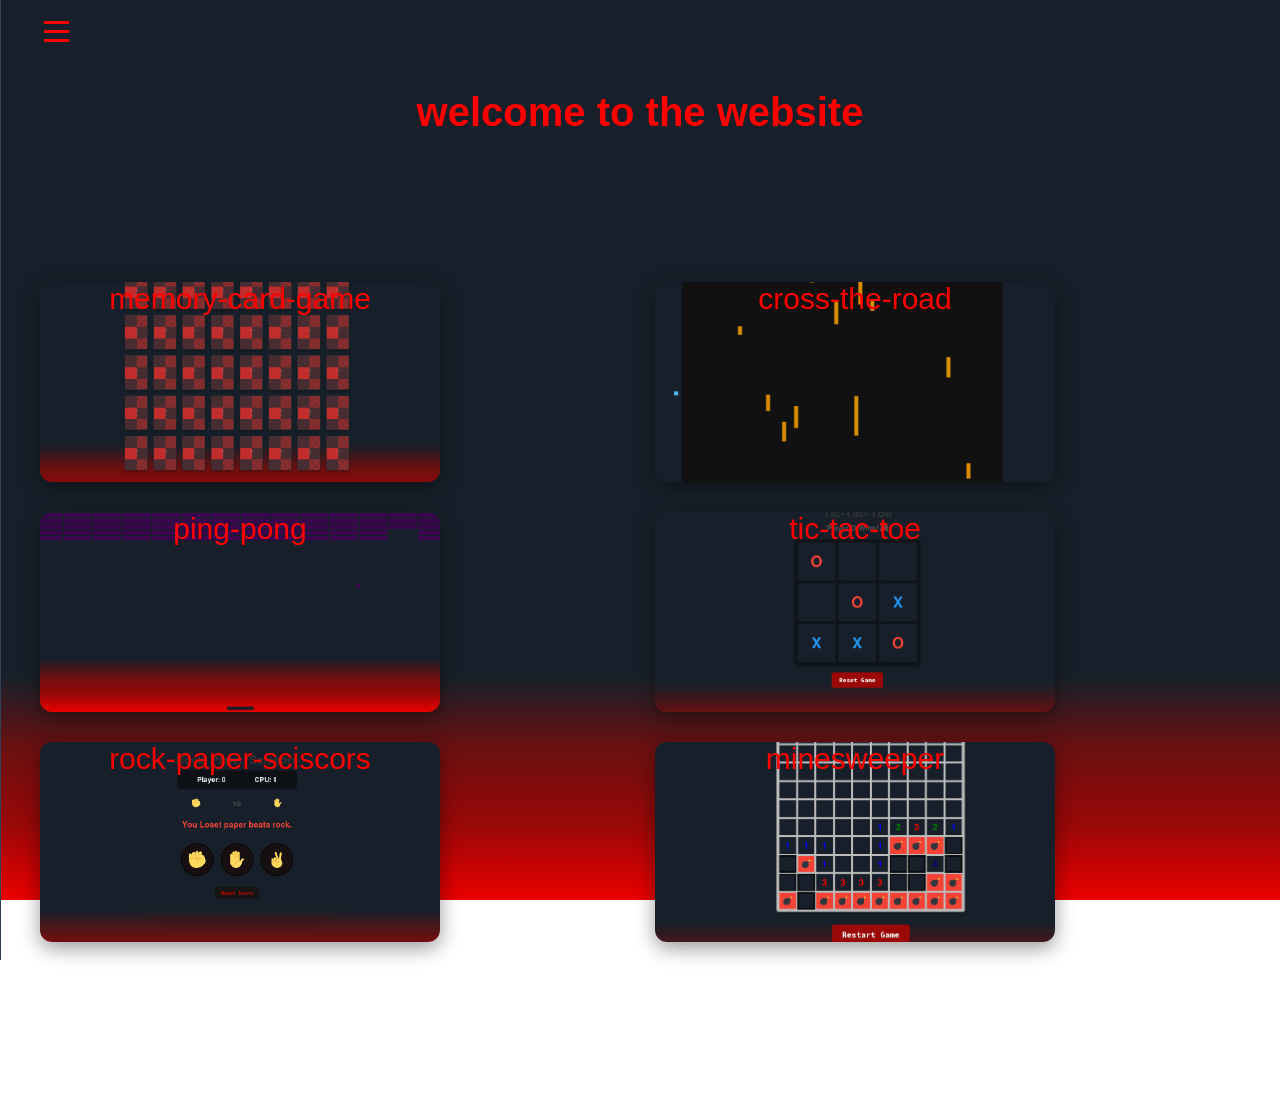
<file: index.html>
<!DOCTYPE html>
<html lang="en">
<head>
    <meta charset="UTF-8">
    <meta name="viewport" content="width=device-width, initial-scale=1.0">
    <link rel="stylesheet" href="style.css">
    <title>game-station</title>
    
</head>
<body>
   <header>
        <div class="card">
            <div class="buttons">
                <a id="menubtn" href="javascript:void(0)" class="round-button" onclick="togglenav()">
                    <div class="aaa"></div>
                    <div class="aaa"></div>
                    <div class="aaa"></div>
                </a>
            </div>  
        </div>
    </header>
    <h1 style="color: red; font-size: 40px; text-align: center;">welcome to the website </h1>

    <div class="game_holder">
        
        <a href="games/diffrences/memory_game.html" class="game btn-1">memory-card-game</a>

        <a href="games/roadkill/roadcross.html" class="game btn-2">cross-the-road</a>

        <a href="games/tiles/tiles.html" class="game btn-3">ping-pong</a>

        <a href="games/tictactoe/tictactoe.html" class="game btn-4">tic-tac-toe</a>

        <a href="games/rockpaper/rocpapsc.html" class="game btn-5">rock-paper-sciscors</a>

        <a href="games/minesweeper/minesweeper.html" class="game btn-6">minesweeper</a>

    </div>


    <div id="main">
        <div id="mySidenav" class="sidenav">
            <b href="javascript:void(0)" class="close-btn" onclick="togglenav()">&times;</b>
            <a href="#" onclick="toggleabout()">about us</a>
            <a href="#" onclick="togglecontact()">Contact us</a>
        </div>

        <div id="aboutid">
            <a href="#" class="close-btn" onclick="toggleabout()" >&times;</a>
            <div>
                <p>this is a "simple" site , it's purpose? ,an examination  </p>
            </div>
        </div>
        <div id="contactid">
            <a href="#" class="close-btn" onclick="togglecontact()">&times;</a>
            <div>
                <p>you can contact us at 123@example.com</p>
            </div>
        </div>
    </div>
    

    <script>

        function togglenav() {
            var state = document.getElementById("mySidenav");
            if(state.style.width === "250px"){
                document.getElementById("mySidenav").style.width = "0";
                document.getElementById("main").style.marginLeft = "0";
            }
            else{
                document.getElementById("mySidenav").style.width = "250px";
                document.getElementById("main").style.marginLeft = "250px";
            }
        }
       function toggleabout() {
            var element = document.getElementById("aboutid");
            element.classList.toggle("open");
}
        function togglecontact() {
            var element = document.getElementById("contactid");
            element.classList.toggle("open");
}
    </script>
    
</body>
</html>
</file>
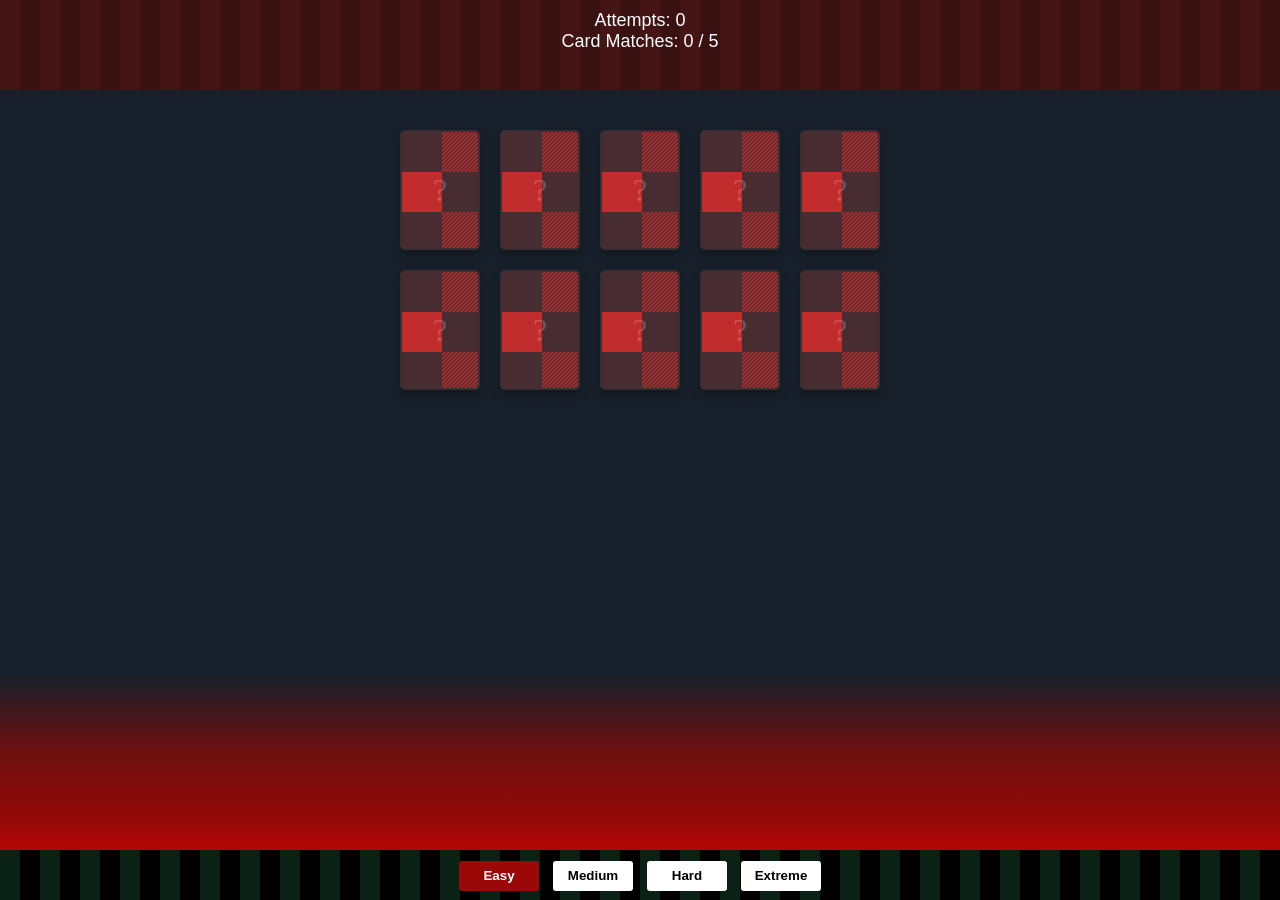
<file: games/diffrences/memory_game.html>
<!DOCTYPE html>
<html lang="en">
<head>
    <meta charset="UTF-8">
    <meta name="viewport" content="width=device-width, initial-scale=1.0">
    <title>Card Matching Game</title>
    <style>
        * {
            padding: 0;
            margin: 0;
            box-sizing: border-box;
        }

        body {
            background: linear-gradient(to bottom, #17202a 75%,
    rgb(108, 16, 16),
    rgb(154, 8, 8),
    rgb(235, 0, 0));
    background-repeat: no-repeat;
    background-attachment: fixed;
    
        }

        .card-container {
            width: 80px;
            height: 120px;
            margin: 10px;
            float: left;
            perspective: 1000px;
            user-select: none;
        }

        .card-inner {
            width: 100%;
            height: 100%;
            position: relative;
            transform-style: preserve-3d;
            transition: transform 0.5s ease;
            cursor: pointer;
        }

        .card-container.active .card-inner {
            transform: rotateY(180deg);
        }

        .card-front, .card-back {
            position: absolute;
            width: 100%;
            height: 100%;
            left: 0;
            top: 0;
            backface-visibility: hidden; 
            border-radius: 5px;
            border: 2px solid #3a2e32;
            text-align: center;
            box-shadow: 0 5px 10px rgba(0,0,0,0.3);
        }

        .card-back {
            background-color: #c12d2d;
            background-image: url("data:image/svg+xml,%3Csvg xmlns='http://www.w3.org/2000/svg' width='80' height='80' viewBox='0 0 80 80'%3E%3Cg fill='%233a2e32' fill-opacity='0.9'%3E%3Cpath fill-rule='evenodd' d='M0 0h40v40H0V0zm40 40h40v40H40V40zm0-40h2l-2 2V0zm0 4l4-4h2l-6 6V4zm0 4l8-8h2L40 10V8zm0 4L52 0h2L40 14v-2zm0 4L56 0h2L40 18v-2zm0 4L60 0h2L40 22v-2zm0 4L64 0h2L40 26v-2zm0 4L68 0h2L40 30v-2zm0 4L72 0h2L40 34v-2zm0 4L76 0h2L40 38v-2zm0 4L80 0v2L42 40h-2zm4 0L80 4v2L46 40h-2zm4 0L80 8v2L50 40h-2zm4 0l28-28v2L54 40h-2zm4 0l24-24v2L58 40h-2zm4 0l20-20v2L62 40h-2zm4 0l16-16v2L66 40h-2zm4 0l12-12v2L70 40h-2zm4 0l8-8v2l-6 6h-2zm4 0l4-4v2l-2 2h-2z'/%3E%3C/g%3E%3C/svg%3E");
            display: flex;
            justify-content: center;
            align-items: center;
            font-size: 2rem;
            color: rgba(255, 255, 255, 0.2);
        }

        .card-container:hover .card-back {
            background-color: #a32626;
        }

        .card-front {
            background-color: #ffffff;
            color: #000000;
            font-size: 40px;
            line-height: 116px; 
            transform: rotateY(180deg);
        }

        .matched {
            opacity: 0 !important;
            visibility: hidden;
            transition: opacity 0.4s ease-out, visibility 0.4s;
        }

        .easy { width: 520px; margin: 120px auto; }
        .medium { width: 520px; margin: 120px auto; }
        .hard { width: 620px; margin: 120px auto; }
        .extreme { width: 820px; margin: 120px auto; }

        #game-board {
            display: flex;
            flex-wrap: wrap;
            justify-content: center;
        }

        #settings-box {
            background-color: #000000;
            background-image: url("data:image/svg+xml,%3Csvg width='40' height='1' viewBox='0 0 40 1' xmlns='http://www.w3.org/2000/svg'%3E%3Cpath d='M0 0h20v1H0z' fill='%23195437' fill-opacity='0.4' fill-rule='evenodd'/%3E%3C/svg%3E");
            position: absolute;
            bottom: 0;
            right: 0;
            width: 100%;
            height: 50px;
            text-align: center;
            line-height: 50px;
            z-index: 10;
        }

        #settings-box button:hover {
            background-color: rgb(154, 8, 8);
            cursor: pointer;
        }

        #settings-box .btn-active {
            background-color: rgb(154, 8, 8);
            color: white;
        }

        .btn {
            display: inline-block;
            width: 80px;
            height: 30px;
            border: none;
            background-color: #fff;
            margin: 0 5px;
            font-weight: bold;
            border-radius: 3px;
        }

        #info-box {
            font-family: Arial, sans-serif;
            font-size: 18px;
            width: 100%;
            height: 90px;
            position: absolute;
            color: #fff;
            top: 0;
            text-align: center;
            padding: 10px;
            background-color: #3a1111;
            background-image: url("data:image/svg+xml,%3Csvg width='40' height='1' viewBox='0 0 40 1' xmlns='http://www.w3.org/2000/svg'%3E%3Cpath d='M0 0h20v1H0z' fill='%23541919' fill-opacity='0.4' fill-rule='evenodd'/%3E%3C/svg%3E");
            z-index: 10;
        }

        #info-box button:hover {
            background-color: #d7d7d7;
            cursor: pointer;
        }
    </style>
</head>
<body>

    <div id="info-box"></div>
    <div id="game-board" class="easy"></div>

    <div id="settings-box">
        <button id="easy" class="btn btn-active">Easy</button>
        <button id="medium" class="btn">Medium</button>
        <button id="hard" class="btn">Hard</button>
        <button id="extreme" class="btn">Extreme</button>
    </div>

    <script>
        const gameBoard = document.getElementById('game-board');
        const infoBox = document.getElementById('info-box');

        let cardArr = [];
        const cardArrEasy = [1,1,2,2,3,3,4,4,5,5];
        const cardArrMed = [1,1,2,2,3,3,4,4,5,5,6,6,7,7,8,8,9,9,10,10];
        const cardArrHard = [1,1,2,2,3,3,4,4,5,5,6,6,7,7,8,8,9,9,10,10,11,11,12,12,13,13,14,14,15,15];
        const cardArrExtreme = [1,1,2,2,3,3,4,4,5,5,6,6,7,7,8,8,9,9,10,10,11,11,12,12,13,13,14,14,15,15,16,16,17,17,18,18,19,19,20,20];

        let clickedArr = [];
        let itemArr = [];
        let cardMatches = 0;
        let attempts = 0;
        let difficulty = "easy";
        let extreme = false;
        let matchesNeeded;
        let lockBoard = false;

        function shuffleArray(array) {
            for (let i = array.length - 1; i > 0; i--) {
                const j = Math.floor(Math.random() * (i + 1));
                [array[i], array[j]] = [array[j], array[i]];
            }
        }

        function updateInfoBox() {
            infoBox.innerHTML = `
                <p>Attempts: ${attempts}</p>
                <p>Card Matches: ${cardMatches} / ${matchesNeeded}</p>
            `;
        }

        function setupGame() {
            lockBoard = false;
            attempts = 0;
            cardMatches = 0;
            resetClicks();
            selectDifficulty();
            gameBoard.innerHTML = "";
            shuffleArray(cardArr);
            setupCards();
            updateInfoBox();
            updateActiveButton();
        }

        function setupCards() {
            // FIXED: Structural overhaul using a true double-faced split 3D card layout
            cardArr.forEach((val, idx) => {
                gameBoard.innerHTML += `
                    <div class="card-container card-instance" data-value="${val}">
                        <div class="card-inner">
                            <div class="card-back">?</div>
                            <div class="card-front">${val}</div>
                        </div>
                    </div>
                `;
            });
        }

        function removeClasses() {
            gameBoard.classList.remove('easy', 'medium', 'hard', 'extreme');
        }

        function resetClicks() {
            clickedArr = [];
            itemArr = [];
        }

        function updateActiveButton() {
            document.querySelectorAll('#settings-box .btn').forEach(btn => {
                btn.classList.remove('btn-active');
            });
            document.getElementById(difficulty).classList.add('btn-active');
        }

        function selectDifficulty() {
            if(difficulty == "easy") {
                cardArr = cardArrEasy.slice();
                extreme = false;
            } else if(difficulty == "medium") {
                cardArr = cardArrMed.slice();
                extreme = false;
            } else if(difficulty == "hard") {
                cardArr = cardArrHard.slice();
                extreme = false;
            } else if(difficulty == "extreme") {
                cardArr = cardArrExtreme.slice();
                extreme = true;
            }
            removeClasses();
            gameBoard.classList.add(difficulty);
            matchesNeeded = (cardArr.length / 2);
        }

        function checkClick(targetCard) {
            if (lockBoard) return;
            if (targetCard.classList.contains('active') || targetCard.classList.contains('matched')) return;

            targetCard.classList.add('active');
            itemArr.push(targetCard);
            clickedArr.push(targetCard.getAttribute('data-value'));

            if (clickedArr.length === 2) {
                lockBoard = true; 
                attempts++;

                if (clickedArr[0] === clickedArr[1]) {
                    cardMatches++;
                    setTimeout(() => {
                        itemArr.forEach(card => card.classList.add('matched'));
                        resetClicks();
                        lockBoard = false;
                        checkWinCondition();
                    }, 600);
                } else {
                    setTimeout(() => {
                        itemArr.forEach(card => card.classList.remove('active'));
                        resetClicks();
                        lockBoard = false;
                        checkLoseCondition();
                    }, 800);
                }
            }
        }

        function checkWinCondition() {
            if (cardMatches >= matchesNeeded) {
                infoBox.innerHTML = `
                    <p style="color: #4aff4a; font-weight: bold;">You Win! Total Attempts: ${attempts}</p>
                    <button id='reset' onClick='setupGame()' class="btn" style="margin-top:5px;">Reset</button>
                `;
            } else {
                updateInfoBox();
            }
        }

        function checkLoseCondition() {
            if (extreme && attempts >= 30) {
                lockBoard = true;
                infoBox.innerHTML = `
                    <p style="color: #ff4a4a; font-weight: bold;">You Lose! Attempt Limit Exceeded (30 Max)</p>
                    <button id='reset' onClick='setupGame()' class="btn" style="margin-top:5px;">Reset</button>
                `;
                gameBoard.innerHTML = "";
            } else {
                updateInfoBox();
            }
        }

        setupGame();

        document.addEventListener('click', function (event) {
            if (event.target.matches('#easy')) { difficulty = "easy"; setupGame(); return; }
            if (event.target.matches('#medium')) { difficulty = "medium"; setupGame(); return; }
            if (event.target.matches('#hard')) { difficulty = "hard"; setupGame(); return; }
            if (event.target.matches('#extreme')) { difficulty = "extreme"; setupGame(); return; }

            const cardInstance = event.target.closest('.card-instance');
            if (cardInstance) {
                checkClick(cardInstance);
            }
        }, false);
    </script>
</body>
</html>
</file>
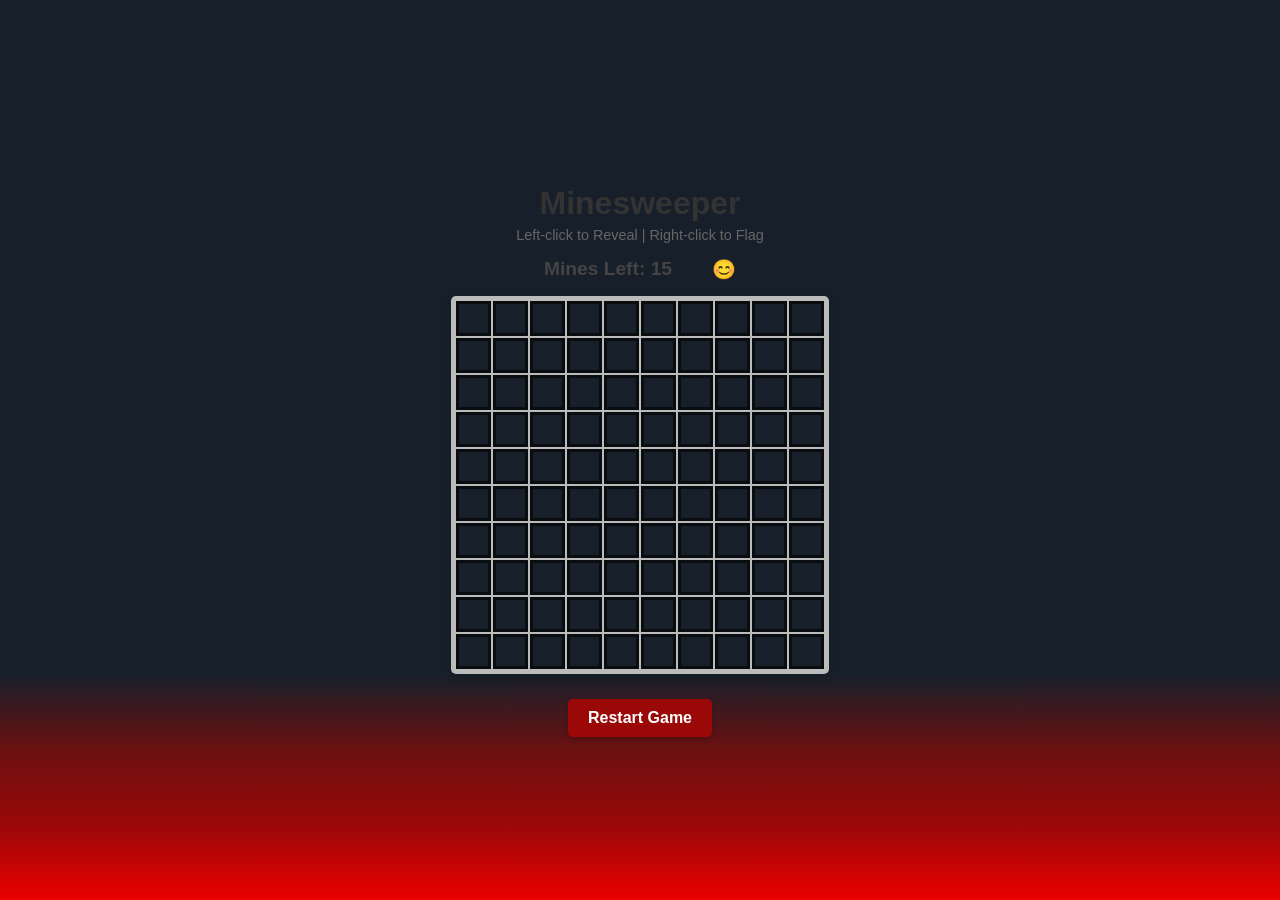
<file: games/minesweeper/minesweeper.html>
<!DOCTYPE html>
<html lang="en">
<head>
    <meta charset="UTF-8">
    <meta name="viewport" content="width=device-width, initial-scale=1.0">
    <title>Minesweeper</title>
    <style>
        body {
            font-family: 'Segoe UI', Tahoma, Geneva, Verdana, sans-serif;
            background: linear-gradient(to bottom, #17202a 75%,
    rgb(108, 16, 16),
    rgb(154, 8, 8),
    rgb(235, 0, 0));
    background-repeat: no-repeat;
    background-attachment: fixed;
            display: flex;
            flex-direction: column;
            align-items: center;
            justify-content: center;
            height: 100vh;
            margin: 0;
            user-select: none;
        }

        h1 {
            color: #333;
            margin-bottom: 5px;
        }

        .instructions {
            font-size: 0.9rem;
            color: #666;
            margin-bottom: 15px;
        }

        .game-info {
            display: flex;
            gap: 40px;
            margin-bottom: 15px;
            font-size: 1.2rem;
            font-weight: bold;
            color: #444;
        }

        .grid {
            display: grid;
            grid-template-columns: repeat(10, 35px);
            grid-template-rows: repeat(10, 35px);
            gap: 2px;
            background-color: #bbb;
            padding: 5px;
            border-radius: 5px;
            box-shadow: 0 4px 10px rgba(0, 0, 0, 0.15);
        }

        .cell {
            width: 35px;
            height: 35px;
            background-color: #17202a;
            border-top: 3px solid #090d10;
            border-left: 3px solid #090d10;
            border-right: 3px solid #090d10;
            border-bottom: 3px solid #090d10;
            box-sizing: border-box;
            display: flex;
            align-items: center;
            justify-content: center;
            font-weight: bold;
            font-size: 1.1rem;
            cursor: pointer;
        }

        .cell.revealed {
            background-color: #17202a;
            border: 1px solid #090d10;
        }

        .cell.mine {
            background-color: #f44336;
        }

        .n-1 { color: #0000ff; }
        .n-2 { color: #008000; }
        .n-3 { color: #ff0000; }
        .n-4 { color: #000080; }
        .n-5 { color: #800000; }

        button {
            margin-top: 25px;
            padding: 10px 20px;
            font-size: 1rem;
            font-weight: bold;
            background-color: rgb(154, 8, 8);
            color: white;
            border: none;
            border-radius: 5px;
            cursor: pointer;
            box-shadow: 0 2px 5px rgba(0,0,0,0.2);
        }

        button:hover {
            background-color: rgb(133, 6, 6);
        }
    </style>
</head>
<body>

    <h1>Minesweeper</h1>
    <div class="instructions">Left-click to Reveal | Right-click to Flag</div>

    <div class="game-info">
        <div>Mines Left: <span id="mines-count">15</span></div>
        <div id="game-status">😊</div>
    </div>

    <div class="grid" id="grid"></div>

    <button id="reset-btn">Restart Game</button>

    <script>
        const gridDisplay = document.getElementById('grid');
        const minesCountLabel = document.getElementById('mines-count');
        const gameStatusLabel = document.getElementById('game-status');
        const resetBtn = document.getElementById('reset-btn');

        const width = 10;
        const totalMines = 15;
        let flagsPlaced = 0;
        let cellsArray = [];
        let isGameOver = false;

        function createBoard() {
            // Reset states
            gridDisplay.innerHTML = '';
            cellsArray = [];
            isGameOver = false;
            flagsPlaced = 0;
            minesCountLabel.innerText = totalMines;
            gameStatusLabel.innerText = '😊';

            // 1. Create a shuffled array containing mines and empty spaces
            const minesArray = Array(totalMines).fill('mine');
            const emptyArray = Array(width * width - totalMines).fill('empty');
            const gameArray = emptyArray.concat(minesArray);
            const shuffledGrid = gameArray.sort(() => Math.random() - 0.5);

            // 2. Build out DOM cells
            for (let i = 0; i < width * width; i++) {
                const cell = document.createElement('div');
                cell.setAttribute('id', i);
                cell.classList.add('cell');
                
                // Store the structural type in custom dataset properties
                cell.dataset.type = shuffledGrid[i];
                gridDisplay.appendChild(cell);
                cellsArray.push(cell);

                // Left click to reveal
                cell.addEventListener('click', function(e) {
                    clickCell(cell);
                });

                // Right click to place a flag
                cell.addEventListener('contextmenu', function(e) {
                    e.preventDefault();
                    addFlag(cell);
                });
            }

            // 3. Count neighbors and store inside dataset for efficiency
            for (let i = 0; i < cellsArray.length; i++) {
                let total = 0;
                const isLeftEdge = (i % width === 0);
                const isRightEdge = (i % width === width - 1);

                if (cellsArray[i].dataset.type === 'empty') {
                    // Check top-left, top, top-right
                    if (i > 9 && !isLeftEdge && cellsArray[i - 1 - width].dataset.type === 'mine') total++;
                    if (i > 9 && cellsArray[i - width].dataset.type === 'mine') total++;
                    if (i > 9 && !isRightEdge && cellsArray[i + 1 - width].dataset.type === 'mine') total++;
                    
                    // Check left, right
                    if (i > 0 && !isLeftEdge && cellsArray[i - 1].dataset.type === 'mine') total++;
                    if (i < 99 && !isRightEdge && cellsArray[i + 1].dataset.type === 'mine') total++;
                    
                    // Check bottom-left, bottom, bottom-right
                    if (i < 90 && !isLeftEdge && cellsArray[i - 1 + width].dataset.type === 'mine') total++;
                    if (i < 90 && cellsArray[i + width].dataset.type === 'mine') total++;
                    if (i < 90 && !isRightEdge && cellsArray[i + 1 + width].dataset.type === 'mine') total++;
                    
                    cellsArray[i].dataset.neighbors = total;
                }
            }
        }

        // Logic for adding/removing a flag
        function addFlag(cell) {
            if (isGameOver || cell.classList.contains('revealed')) return;

            if (!cell.classList.contains('flag') && flagsPlaced < totalMines) {
                cell.classList.add('flag');
                cell.innerHTML = '🚩';
                flagsPlaced++;
                minesCountLabel.innerText = totalMines - flagsPlaced;
                checkWin();
            } else if (cell.classList.contains('flag')) {
                cell.classList.remove('flag');
                cell.innerHTML = '';
                flagsPlaced--;
                minesCountLabel.innerText = totalMines - flagsPlaced;
            }
        }

        // Logic for clicking a cell
        function clickCell(cell) {
            let currentId = parseInt(cell.id);
            if (isGameOver || cell.classList.contains('revealed') || cell.classList.contains('flag')) return;

            if (cell.dataset.type === 'mine') {
                gameOver(cell);
            } else {
                let total = cell.dataset.neighbors;
                cell.classList.add('revealed');
                // Remove bevel styling
                cell.style.border = '1px solid #bbb';

                if (total != 0) {
                    cell.innerHTML = total;
                    cell.classList.add(`n-${total}`);
                    checkWin();
                    return;
                }
                // Flood fill algorithm to reveal empty spaces nearby
                checkNeighbors(currentId);
            }
            checkWin();
        }

        // Flood fill empty neighbors recursively
        function checkNeighbors(id) {
            const isLeftEdge = (id % width === 0);
            const isRightEdge = (id % width === width - 1);

            setTimeout(() => {
                const neighborsToChecking = [
                    { condition: id > 9 && !isLeftEdge, targetId: id - 1 - width }, // top-left
                    { condition: id > 9, targetId: id - width },                   // top
                    { condition: id > 9 && !isRightEdge, targetId: id + 1 - width }, // top-right
                    { condition: id > 0 && !isLeftEdge, targetId: id - 1 },         // left
                    { condition: id < 99 && !isRightEdge, targetId: id + 1 },       // right
                    { condition: id < 90 && !isLeftEdge, targetId: id - 1 + width }, // bottom-left
                    { condition: id < 90, targetId: id + width },                   // bottom
                    { condition: id < 99 && !isRightEdge, targetId: id + 1 + width } // bottom-right
                ];

                neighborsToChecking.forEach(neighbor => {
                    if (neighbor.condition) {
                        const newCell = cellsArray[neighbor.targetId];
                        clickCell(newCell);
                    }
                });
            }, 10);
        }

        // Game over sequence
        function gameOver(clickedCell) {
            isGameOver = true;
            gameStatusLabel.innerText = '😵';

            // Show ALL mines
            cellsArray.forEach(cell => {
                if (cell.dataset.type === 'mine') {
                    cell.classList.add('revealed', 'mine');
                    cell.innerHTML = '💣';
                    cell.style.border = '1px solid #bbb';
                }
            });
        }

        // Check if player won
        function checkWin() {
            let matches = 0;
            let revealedCount = 0;

            cellsArray.forEach(cell => {
                if (cell.classList.contains('flag') && cell.dataset.type === 'mine') {
                    matches++;
                }
                if (cell.classList.contains('revealed') && cell.dataset.type === 'empty') {
                    revealedCount++;
                }
            });

            // Either all mines are flagged, or all empty squares are revealed
            if (matches === totalMines || revealedCount === (width * width - totalMines)) {
                gameStatusLabel.innerText = '😎';
                isGameOver = true;
            }
        }

        resetBtn.addEventListener('click', createBoard);
        
        // Build game on script load
        createBoard();
    </script>
</body>
</html>
</file>
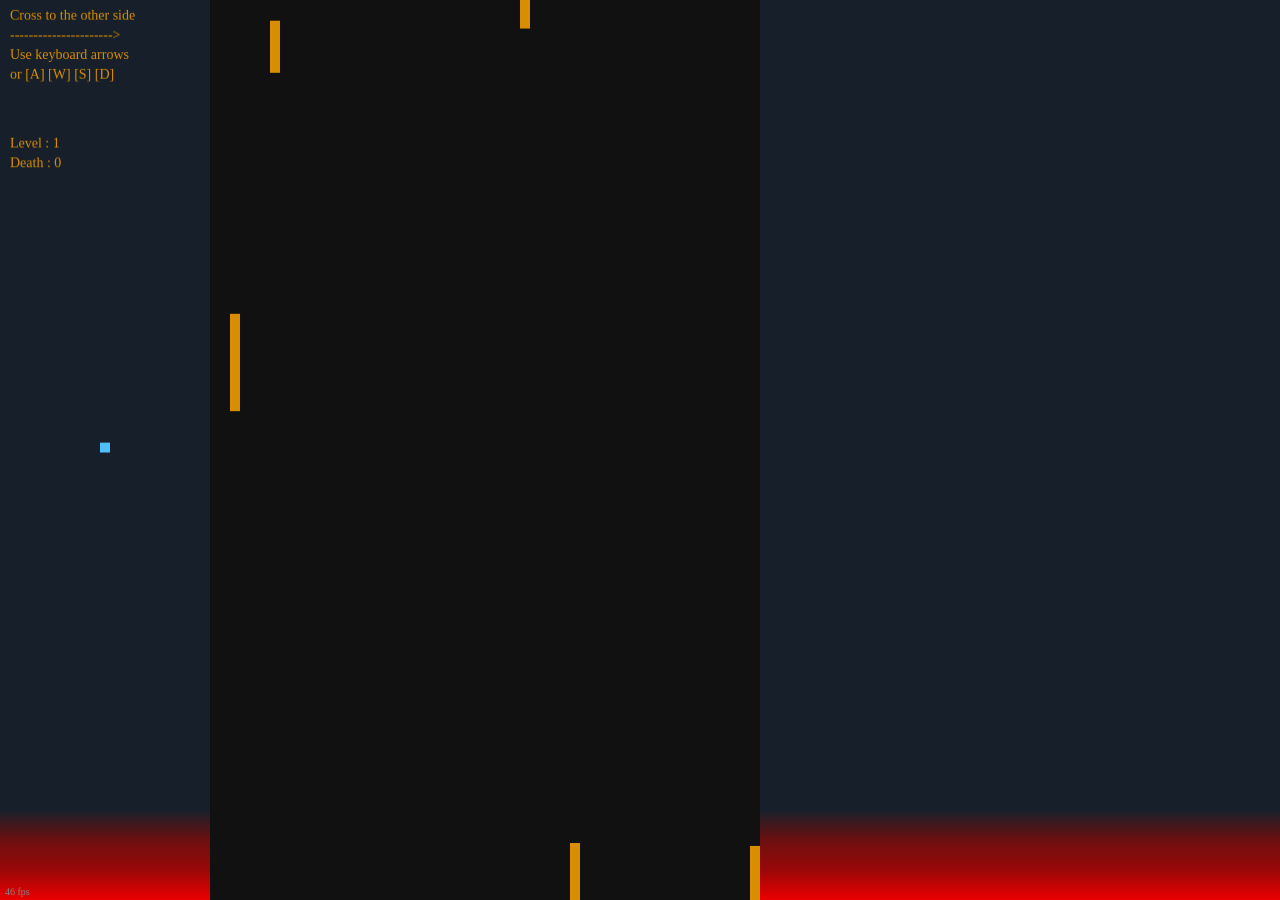
<file: games/roadkill/roadcross.html>
<!DOCTYPE html>
<html lang="en">
<head>
    <meta charset="UTF-8">
    <meta name="viewport" content="width=device-width, initial-scale=1.0">
    <title>Cross the Blocks</title>
    <script src="https://code.jquery.com/jquery-3.7.1.min.js"></script>

    <style>
      
        * {
            padding: 0;
            margin: 0;
            box-sizing: border-box;
        }

        html, body, canvas {
            width: 100%;
            height: 100%;
            background: linear-gradient(to bottom, #17202a 90%,
    rgb(108, 16, 16),
    rgb(154, 8, 8),
    rgb(235, 0, 0));
    background-repeat: no-repeat;
    background-attachment: fixed;
            overflow: hidden;
        }
        
        canvas {
            display: block;
        }
    </style>
</head>
<body>

    <script>
    $(function() {

        var canvas = document.createElement("canvas");
        var ctx    = canvas.getContext('2d');

        canvas.width  = window.innerWidth;
        canvas.height = window.innerHeight;

        document.body.appendChild(canvas);

        function rand(min, max, interval) {
          if(interval === undefined) interval = 1;
          return Math.round((Math.floor(Math.random() * (max - min + 1)) + min) / interval) * interval;
        }

        function randIndex(thearray) {
          return thearray[rand(1, thearray.length) - 1];
        }

        var player = (function() {
         
          var x = 100, 
              y = canvas.height/2,
              w = 10,
              h = 10,
              speed = 10,
              dead = false,
              death = 0;
              
          return {
            
            getX: function() {
              return x;
            },
            
            getY: function() {
              return y;
            },
            
            getW: function() {
              return w;
            },
            
            getH: function() {
              return h;
            },
            
            die: function() {
              dead = true;
              ++death;
            },
            
            getDeath: function() {
              return death;
            },
            
            resurrect: function() {
              this.moveTo(100 , canvas.height/2);
              dead = false;
              this.draw();
            },
            
            respawn: function() {
              this.moveTo(100 , canvas.height/2);
              this.draw();
              blocks.nextLevel();
            },
            
            isDead: function() {
              return dead;
            },
            
            draw: function() {
              ctx.fillStyle = "#50BEFA"; 
              ctx.fillRect(x, y, w, h);
            },
            
            moveTo: function(a, b) {
              if(dead) return;
              x = a;
              y = b;
              if(y+h>canvas.height) {
                y = canvas.height - h;
              }
            },
          }
        })();


        var blocks = (function() {
         
          var blocksArray = [], 
              level = 0,
              level_factor = 1.20,
              start = {
                n : 10,
                x1 : 210,
                x2 : 700,
                h_min : 15,
                h_max : 100,
                speed_min : 0.5,
                speed_max : 5,
                direction : ['up','down']
              };
          
          
          function Block(direction) {
            this.w = 10;
            this.h = rand(start.h_min, start.h_max);
            this.x = rand(start.x1,start.x2,10);
            this.y = 0;
            this.speed = rand(start.speed_min,start.speed_max);
            this.direction = direction;
            if(direction === "up") {
              this.y = canvas.height + rand(5, 350);
            }
            else {
              this.y -= rand(5, 350);
            }
          }

          return {
            
            curLevel: function() {
              return level;  
            },
            
            nextLevel: function() {
              
  
                ++level;
                canvas.height = window.innerHeight + 15; 
                blocksArray = [];
                
                if (level < 20) {
                  start.x2 = Math.min(start.x2 + 50, canvas.width - 150);
                }

                var n = Math.ceil(start.n + (level*level_factor));
                this.createXBlocks(n);

                          

            },
            
            draw: function(b) {
              if(player.isDead()) ctx.fillStyle = "#800000";
              else ctx.fillStyle = "#D98D00";
              ctx.fillRect(b.x, b.y, b.w, b.h);
            },
            
            drawZone: function() {
              ctx.fillStyle = "#111111";
              ctx.fillRect(start.x1, 0, start.x2-start.x1+10, canvas.height);
            },
            
            createXBlocks: function(n) { 
              for(var i=0; i<n; ++i) {
                blocksArray.push(new Block(randIndex(start.direction)));
              }
            },
            
            moveAll: function() {
              var px = player.getX(),
                  py = player.getY(),
                  pw = player.getW(),
                  ph = player.getH();
              
              if(player.isDead()) return;
              else if(px > start.x2) {      
                //level pass
                ctrl.x = 100;
                ctrl.y = canvas.height/2;
                ctrl.velX = 0;
                ctrl.velY = 0;
                player.respawn();
                return;
              }
              
              var len = blocksArray.length;
              for(var i=0; i < len; ++i) {
                if(blocksArray[i].direction === 'up') {
                  blocksArray[i].y -= blocksArray[i].speed;
                  if((blocksArray[i].y + blocksArray[i].h) < 0) {
                    blocksArray[i].y = canvas.height + rand(10, 350);
                  }
                }
                else {
                  blocksArray[i].y += blocksArray[i].speed;
                  if(blocksArray[i].y > canvas.height) {
                    blocksArray[i].y = 0;
                    blocksArray[i].y -= rand(10, 350);
                  }
                } 
                
                if(((px > blocksArray[i].x) && (px < (blocksArray[i].x + blocksArray[i].w))) && 
                   ((py > blocksArray[i].y) && py < (blocksArray[i].y + blocksArray[i].h) )) {
                  player.die();
                }  
                else if(((px+pw < (blocksArray[i].x + blocksArray[i].w)) && (px+pw > blocksArray[i].x)) && 
                   ((py+ph < (blocksArray[i].y + blocksArray[i].h)) && py+ph > blocksArray[i].y)) {
                  player.die();
                }  
              }
            },
            
            drawAll: function() {
              for(var i in blocksArray) {
                this.draw(blocksArray[i]);
              }
            },
          }
        })();


        var ctrl = {
          x : 100, 
          y : (canvas.height/2),  
          velY : 0,
          velX : 0,
          speed : 5, 
          friction : 0.85, 
          keys : []
        }

        function updateCtrl() {
          // restart
          if(ctrl.keys[32]) {
            if(player.isDead()) {
              ctrl.x = 100;
              ctrl.y = canvas.height/2;
              ctrl.velX = 0;
              ctrl.velY = 0;
              player.resurrect();
            }
          }

          if (ctrl.keys[38] || ctrl.keys[87]) {
            if (ctrl.velY > -ctrl.speed) { ctrl.velY--; }
          }
          if (ctrl.keys[40] || ctrl.keys[83]) {
            if (ctrl.velY < ctrl.speed) { ctrl.velY++; }
          }
          if (ctrl.keys[39] || ctrl.keys[68]) {
            if (ctrl.velX < ctrl.speed) { ctrl.velX++; }
          }
          if (ctrl.keys[37] || ctrl.keys[65]) {
            if (ctrl.velX > -ctrl.speed) { ctrl.velX--; }
          }
          
          ctrl.velY *= ctrl.friction;
          ctrl.y += ctrl.velY;
          ctrl.velX *= ctrl.friction;
          ctrl.x += ctrl.velX;

          if (ctrl.x >= canvas.width) { ctrl.x = canvas.width; } 
          else if (ctrl.x <= 5) { ctrl.x = 5; }

          if (ctrl.y > canvas.height) { ctrl.y = canvas.height; } 
          else if (ctrl.y <= 5) { ctrl.y = 5; }

          player.moveTo(ctrl.x, ctrl.y);
          setTimeout(updateCtrl, 10);
        }

        updateCtrl();

        document.body.addEventListener("keydown", function (e) {
          ctrl.keys[e.keyCode] = true;
        });
        document.body.addEventListener("keyup", function (e) {
          ctrl.keys[e.keyCode] = false;
        });

        blocks.nextLevel();

        function update() {
          blocks.moveAll();
        }

        function draw() {
          ctx.clearRect(0, 0, canvas.width, canvas.height);
          
          blocks.drawZone();
          blocks.drawAll();
          player.draw();

          if(player.isDead()) {
            ctx.fillStyle = "#9F000C";
            ctx.font="14px Verdana";
            ctx.fillText("Game over!",10,50);
            ctx.fillText("Press [SPACE] to Restart",10,70);
          }
          else {
            ctx.fillStyle = "#D98D00";
            ctx.font="14px Verdana";
            ctx.fillText("Cross to the other side",10,20);
            ctx.fillText("---------------------->",10,40);
            
            ctx.fillText("Use keyboard arrows",10,60);
            ctx.fillText("or [A] [W] [S] [D]",10,80);
            
            ctx.fillText("Level : " + blocks.curLevel(),10,150);
            ctx.fillText("Death : " + player.getDeath(),10,170);
          }
        }

        var fps = 0, now, lastUpdate = (new Date)*1;
        var fpsFilter = 50;

        function drawFrame(){
          var thisFrameFPS = 1000 / ((now=new Date) - lastUpdate);
          if (now!=lastUpdate){
            fps += (thisFrameFPS - fps) / fpsFilter;
            lastUpdate = now;
            if(isNaN(fps)) fps = 1;
            
            ctx.fillStyle = "#888";
            ctx.font="10px Verdana";
            ctx.fillText(fps.toFixed(0) + " fps",5,canvas.height-5);
          }
        }

        var animation_fps = 60;
        setInterval(function() {
          update();
          draw();
          drawFrame();
        }, 1000/animation_fps);
          
    });
    </script>
    
</body>
</html>
</file>
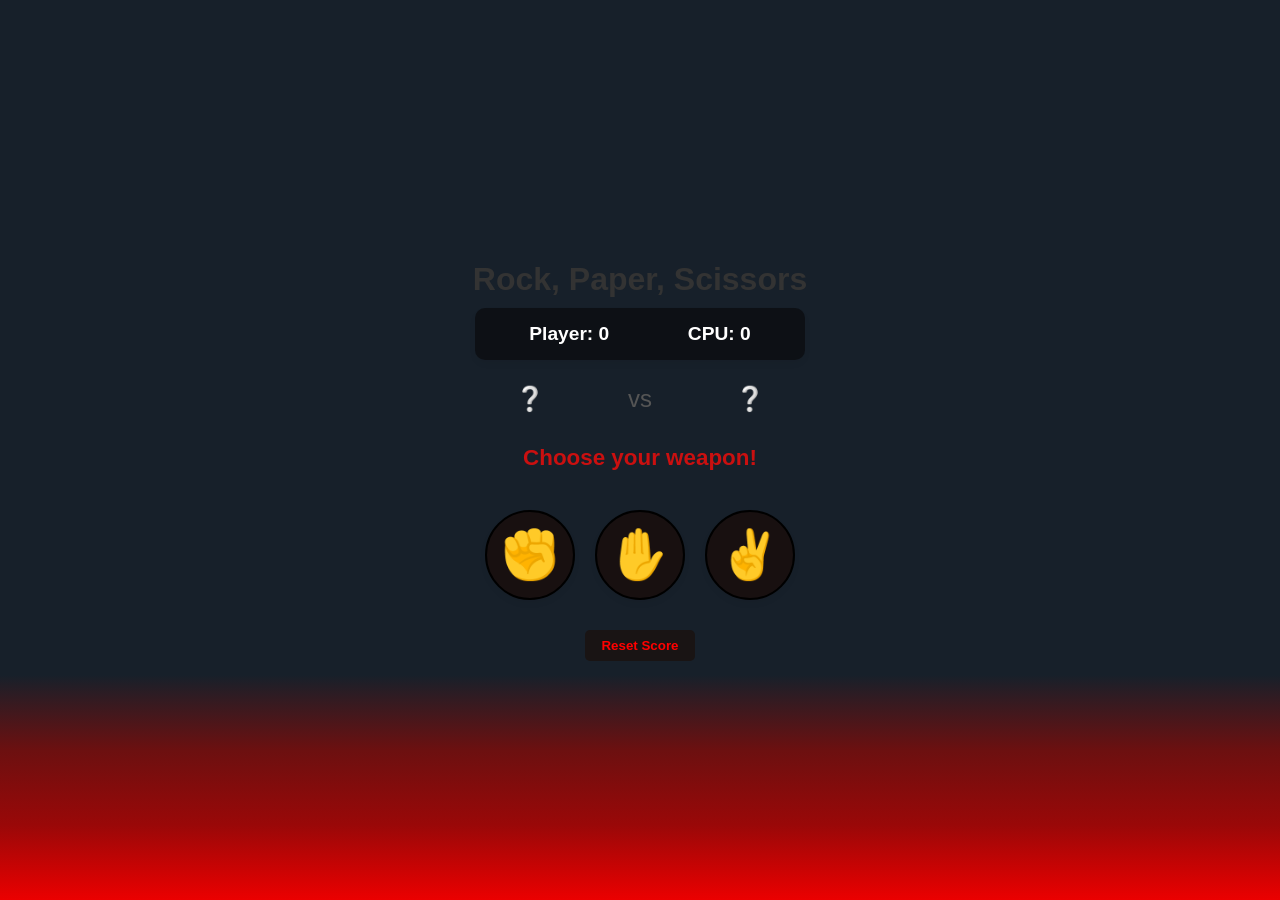
<file: games/rockpaper/rocpapsc.html>
<!DOCTYPE html>
<html lang="en">
<head>
    <meta charset="UTF-8">
    <meta name="viewport" content="width=device-width, initial-scale=1.0">
    <title>Rock, Paper, Scissors</title>
    <style>
        body {
            font-family: 'Segoe UI', Tahoma, Geneva, Verdana, sans-serif;
            background: linear-gradient(to bottom, #17202a 75%,
    rgb(108, 16, 16),
    rgb(154, 8, 8),
    rgb(235, 0, 0));
    background-repeat: no-repeat;
    background-attachment: fixed;
            display: flex;
            flex-direction: column;
            align-items: center;
            justify-content: center;
            height: 100vh;
            margin: 0;
        }

        h1 {
            color: #333;
            margin-bottom: 10px;
        }

        .score-board {
            display: flex;
            justify-content: space-around;
            width: 300px;
            background-color: #0d1015;
            padding: 15px;
            border-radius: 10px;
            box-shadow: 0 4px 6px rgba(0, 0, 0, 0.05);
            margin-bottom: 25px;
            font-size: 1.2rem;
            font-weight: bold;
            color:#fff
        }

        .score {
            text-align: center;
        }

        .choices-display {
            display: flex;
            justify-content: space-between;
            width: 250px;
            font-size: 1.5rem;
            margin-bottom: 20px;
            min-height: 40px;
            color: #555;
        }

        .result-text {
            font-size: 1.4rem;
            font-weight: bold;
            color: #ca1010;
            margin-bottom: 30px;
            height: 35px;
        }

        .buttons-container {
            display: flex;
            gap: 20px;
        }

        .choice-btn {
            font-size: 3rem;
            background-color: rgb(24, 16, 16);
            border: 2px solid #000000;
            border-radius: 50%;
            width: 90px;
            height: 90px;
            cursor: pointer;
            transition: transform 0.1s, border-color 0.2s;
            display: flex;
            align-items: center;
            justify-content: center;
            box-shadow: 0 4px 6px rgba(0, 0, 0, 0.05);
        }

        .choice-btn:hover {
            border-color: #790000;
            transform: scale(1.05);
        }

        .choice-btn:active {
            transform: scale(0.95);
        }

        #resetBtn {
            margin-top: 30px;
            padding: 8px 16px;
            background-color: #191414;
            border: none;
            border-radius: 5px;
            cursor: pointer;
            font-weight: 600;
            color: red;
        }

        #resetBtn:hover {
            background-color: #0d0d0d;
        }
    </style>
</head>
<body>

    <h1>Rock, Paper, Scissors</h1>

    <div class="score-board">
        <div class="score">Player: <span id="player-score">0</span></div>
        <div class="score">CPU: <span id="computer-score">0</span></div>
    </div>

    <div class="choices-display">
        <div id="player-choice-disp">❔</div>
        <div>vs</div>
        <div id="computer-choice-disp">❔</div>
    </div>

    <div class="result-text" id="result-message">Choose your weapon!</div>

    <div class="buttons-container">
        <button class="choice-btn" data-choice="rock">✊</button>
        <button class="choice-btn" data-choice="paper">✋</button>
        <button class="choice-btn" data-choice="scissors">✌️</button>
    </div>

    <button id="resetBtn">Reset Score</button>

    <script>
        const playerScoreTxt = document.getElementById('player-score');
        const computerScoreTxt = document.getElementById('computer-score');
        const playerDisp = document.getElementById('player-choice-disp');
        const computerDisp = document.getElementById('computer-choice-disp');
        const resultTxt = document.getElementById('result-message');
        const resetBtn = document.getElementById('resetBtn');
        const buttons = document.querySelectorAll('.choice-btn');

        let playerScore = 0;
        let computerScore = 0;

        const emojis = {
            rock: '✊',
            paper: '✋',
            scissors: '✌️'
        };

        function getComputerChoice() {
            const choices = ['rock', 'paper', 'scissors'];
            const randomIndex = Math.floor(Math.random() * choices.length);
            return choices[randomIndex];
        }

        function getResult(player, computer) {
            if (player === computer) return 'draw';
            
            if (
                (player === 'rock' && computer === 'scissors') ||
                (player === 'paper' && computer === 'rock') ||
                (player === 'scissors' && computer === 'paper')
            ) {
                return 'win';
            }
            
            return 'lose';
        }

        function playRound(playerChoice) {
            const computerChoice = getComputerChoice();
            
            playerDisp.innerText = emojis[playerChoice];
            computerDisp.innerText = emojis[computerChoice];

            const result = getResult(playerChoice, computerChoice);

            if (result === 'win') {
                playerScore++;
                playerScoreTxt.innerText = playerScore;
                resultTxt.innerText = `You Win! ${playerChoice} beats ${computerChoice}.`;
                resultTxt.style.color = '#4CAF50'; // Green
            } else if (result === 'lose') {
                computerScore++;
                computerScoreTxt.innerText = computerScore;
                resultTxt.innerText = `You Lose! ${computerChoice} beats ${playerChoice}.`;
                resultTxt.style.color = '#f44336'; // Red
            } else {
                resultTxt.innerText = `It's a Tie! Both chose ${playerChoice}.`;
                resultTxt.style.color = '#2196F3'; // Blue
            }
        }

        buttons.forEach(button => {
            button.addEventListener('click', () => {
                const playerChoice = button.getAttribute('data-choice');
                playRound(playerChoice);
            });
        });

        resetBtn.addEventListener('click', () => {
            playerScore = 0;
            computerScore = 0;
            playerScoreTxt.innerText = '0';
            computerScoreTxt.innerText = '0';
            playerDisp.innerText = '❔';
            computerDisp.innerText = '❔';
            resultTxt.innerText = 'Choose your weapon!';
            resultTxt.style.color = '#2196F3';
        });
    </script>
</body>
</html>
</file>
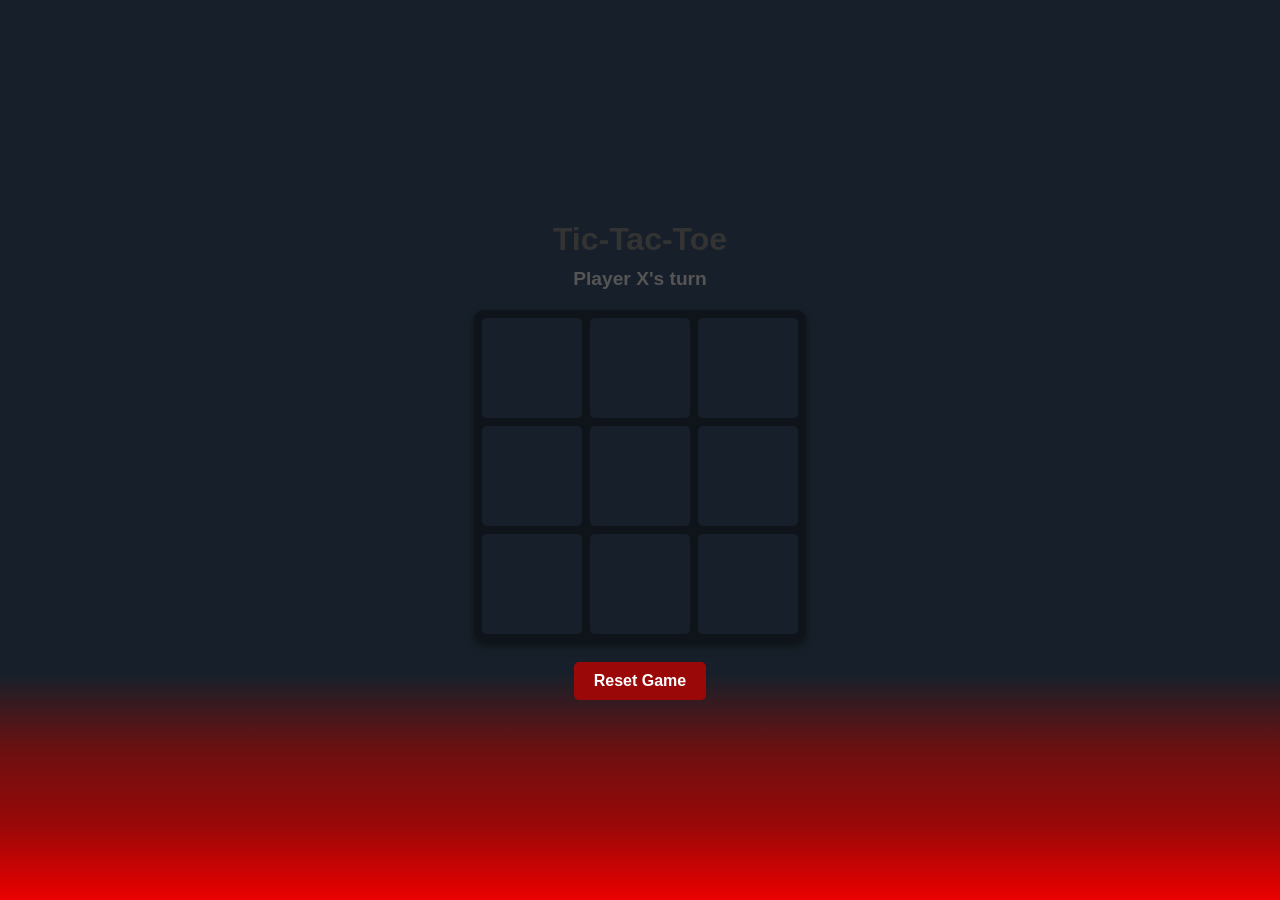
<file: games/tictactoe/tictactoe.html>
<!DOCTYPE html>
<html lang="en">
<head>
    <meta charset="UTF-8">
    <meta name="viewport" content="width=device-width, initial-scale=1.0">
    <title>Tic-Tac-Toe</title>
    <style>
        body {
                    font-family: 'Segoe UI', Tahoma, Geneva, Verdana, sans-serif;
                    background: linear-gradient(to bottom, #17202a 75%,
            rgb(108, 16, 16),
            rgb(154, 8, 8),
            rgb(235, 0, 0));
            background-repeat: no-repeat;
            background-attachment: fixed;
            display: flex;
            flex-direction: column;
            align-items: center;
            justify-content: center;
            height: 100vh;
            margin: 0;
        }

        h1 {
            color: #333;
            margin-bottom: 10px;
        }

        .status {
            font-size: 1.2rem;
            margin-bottom: 20px;
            color: #555;
            font-weight: 600;
        }

        .board {
            display: grid;
            grid-template-columns: repeat(3, 100px);
            grid-template-rows: repeat(3, 100px);
            gap: 8px;
            background-color: #0f141a;
            padding: 8px;
            border-radius: 10px;
            box-shadow: 0 4px 10px #0e1216;
        }

        .cell {
            background-color: #17202a;
            border-radius: 5px;
            display: flex;
            align-items: center;
            justify-content: center;
            font-size: 2.5rem;
            font-weight: bold;
            cursor: pointer;
            transition: background-color 0.2s;
            user-select: none;
        }

        .cell:hover {
            background-color: #1b2127;
        }

        .cell.X {
            color: #2196F3;
        }

        .cell.O {
            color: #f44336;
        }

        button {
            margin-top: 20px;
            padding: 10px 20px;
            font-size: 1rem;
            font-weight: bold;
            background-color: rgb(154, 8, 8);
            color: white;
            border: none;
            border-radius: 5px;
            cursor: pointer;
            transition: background-color 0.2s;
        }

        button:hover {
            background-color: rgb(139, 5, 5);
        }
    </style>
</head>
<body>

    <h1>Tic-Tac-Toe</h1>
    <div class="status" id="status">Player X's turn</div>
    
    <div class="board" id="board">
        <div class="cell" data-index="0"></div>
        <div class="cell" data-index="1"></div>
        <div class="cell" data-index="2"></div>
        <div class="cell" data-index="3"></div>
        <div class="cell" data-index="4"></div>
        <div class="cell" data-index="5"></div>
        <div class="cell" data-index="6"></div>
        <div class="cell" data-index="7"></div>
        <div class="cell" data-index="8"></div>
    </div>

    <button id="resetBtn">Reset Game</button>

    <script>
        const board = document.getElementById('board');
        const cells = document.querySelectorAll('.cell');
        const statusText = document.getElementById('status');
        const resetBtn = document.getElementById('resetBtn');

        let currentPlayer = 'X';
        let gameState = ["", "", "", "", "", "", "", "", ""];
        let isGameActive = true;

        const winningConditions = [
            [0, 1, 2], [3, 4, 5], [6, 7, 8], 
            [0, 3, 6], [1, 4, 7], [2, 5, 8], 
            [0, 4, 8], [2, 4, 6]             
        ];

        function handleCellClick(e) {
            const clickedCell = e.target;
            const clickedCellIndex = parseInt(clickedCell.getAttribute('data-index'));

            // Check if cell is already filled or game is over
            if (gameState[clickedCellIndex] !== "" || !isGameActive) {
                return;
            }

            updateCell(clickedCell, clickedCellIndex);
            checkForWinner();
        }

        function updateCell(cell, index) {
            gameState[index] = currentPlayer;
            cell.innerText = currentPlayer;
            cell.classList.add(currentPlayer);
        }

        function changePlayer() {
            currentPlayer = currentPlayer === 'X' ? 'O' : 'X';
            statusText.innerText = `Player ${currentPlayer}'s turn`;
        }

        function checkForWinner() {
            let roundWon = false;

            for (let i = 0; i < winningConditions.length; i++) {
                const [a, b, c] = winningConditions[i];
                if (gameState[a] === "" || gameState[b] === "" || gameState[c] === "") {
                    continue;
                }
                if (gameState[a] === gameState[b] && gameState[b] === gameState[c]) {
                    roundWon = true;
                    break;
                }
            }

            if (roundWon) {
                statusText.innerText = `Player ${currentPlayer} Wins! 🎉`;
                isGameActive = false;
                return;
            }

            if (!gameState.includes("")) {
                statusText.innerText = "It's a Draw! 👔";
                isGameActive = false;
                return;
            }

            changePlayer();
        }

        function resetGame() {
            currentPlayer = 'X';
            gameState = ["", "", "", "", "", "", "", "", ""];
            isGameActive = true;
            statusText.innerText = "Player X's turn";
            cells.forEach(cell => {
                cell.innerText = "";
                cell.classList.remove('X', 'O');
            });
        }

        board.addEventListener('click', (e) => {
            if(e.target.classList.contains('cell')) {
                handleCellClick(e);
            }
        });
        resetBtn.addEventListener('click', resetGame);
    </script>
</body>
</html>
</file>
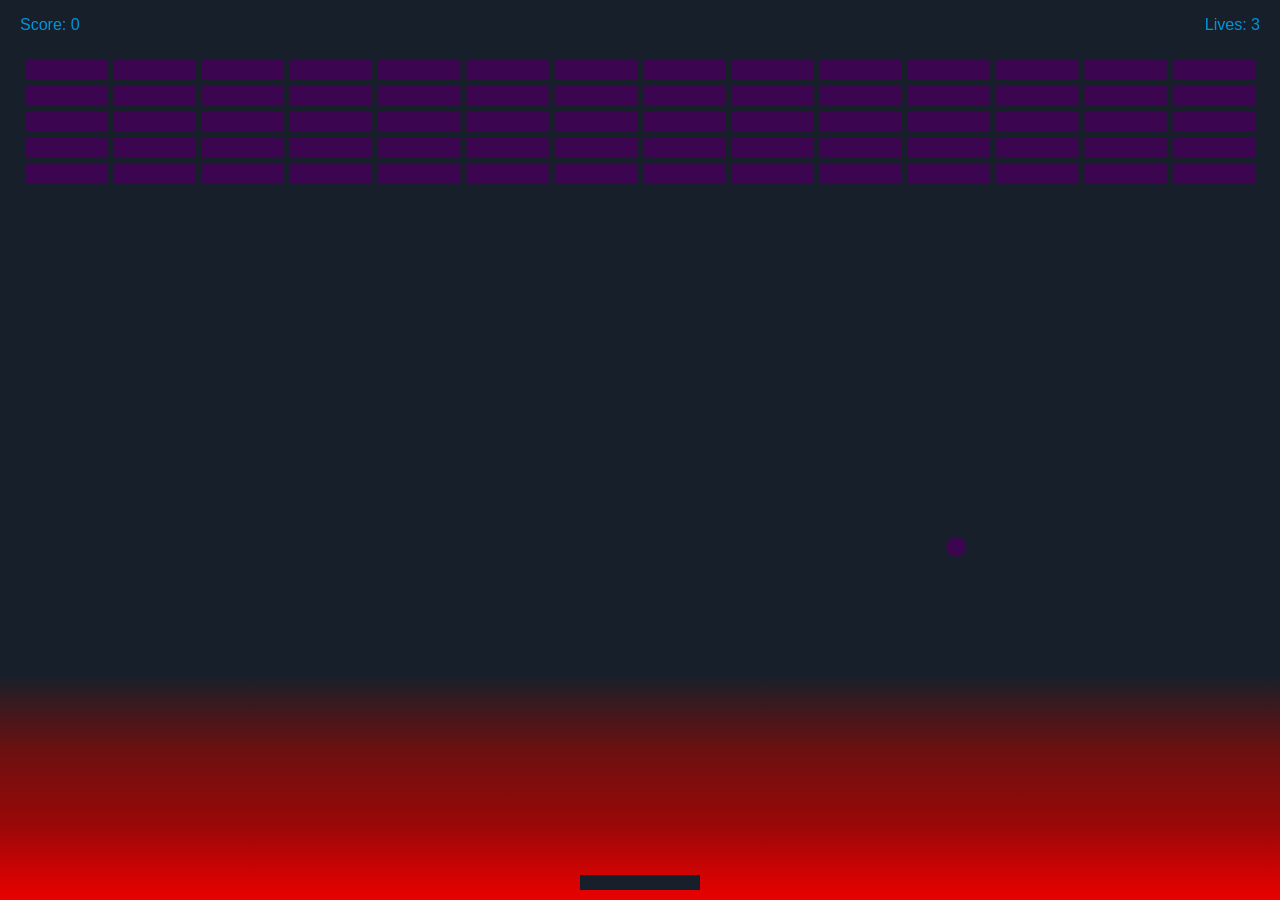
<file: games/tiles/tiles.html>
<!DOCTYPE html>
<html lang="en">
<head>
    <meta charset="UTF-8">
    <meta name="viewport" content="width=device-width, initial-scale=1.0">
    <title>Full Screen Breakout</title>
    <style>
        html, body {
            padding: 0;
            margin: 0;
            width: 100%;
            height: 100%;
            overflow: hidden;
            background: linear-gradient(to bottom, #17202a 75%,
    rgb(108, 16, 16),
    rgb(154, 8, 8),
    rgb(235, 0, 0));
    background-repeat: no-repeat;
    background-attachment: fixed;
        }

        canvas {
            background: linear-gradient(to bottom, #17202a 75%,
    rgb(108, 16, 16),
    rgb(154, 8, 8),
    rgb(235, 0, 0));
    background-repeat: no-repeat;
    background-attachment: fixed;
            display: block;
            width: 100vw;
            height: 100vh;
        }
    </style>
</head>
<body>
<canvas id="myCanvas"></canvas> 

<script>
var canvas = document.getElementById("myCanvas");
var ctx = canvas.getContext("2d");

var gameState = "PLAYING";

var prevTime = new Date().getTime();
var time = null;
var newTime = null;

var ballRadius = 10;
var startX, x, startY, y;
var startDx = 0.3;
var dx = startDx;
var startDy = 0.3;
var dy = -startDy;

var paddleHeight = 15;
var paddleWidth = 120; 
var paddleDx = 6;
var paddleX;
var rightPressed = false;
var leftPressed = false;
var paddleBottomOffset = 10;

var brickRowCount = 5;       
var brickColumnCount = 14;   
var brickHeight = 20;
var brickPadding = 6;
var brickOffsetTop = 60;
var brickOffsetLeft = 25;
var brickWidth; 

var score = 0;
var lives = 3;

var bricks = [];
function initBricks() {
  bricks = [];
  for (var c = 0; c < brickColumnCount; c++) {
    bricks[c] = [];
    for (var r = 0; r < brickRowCount; r++) {
      bricks[c][r] = { x: 0, y: 0, status: 1 };
    }
  }
}

function resizeCanvas() {
    canvas.width = window.innerWidth;
    canvas.height = window.innerHeight;

    startX = canvas.width / 2;
    startY = canvas.height - paddleHeight - paddleBottomOffset - ballRadius - 2;
    
    if (gameState === "PLAYING" && (x === undefined || (lives === 3 && score === 0))) {
        resetBallAndPaddle();
    }

    var totalPaddingSpace = brickPadding * (brickColumnCount - 1);
    var totalMarginSpace = brickOffsetLeft * 2;
    brickWidth = (canvas.width - totalPaddingSpace - totalMarginSpace) / brickColumnCount;
}

function resetBallAndPaddle() {
    x = startX;
    y = startY;
    dx = startDx;
    dy = -startDy;
    paddleX = (canvas.width - paddleWidth) / 2;
    prevTime = new Date().getTime(); 
}

function resetGame() {
    score = 0;
    lives = 3;
    initBricks();
    resetBallAndPaddle();
    gameState = "PLAYING";
}

initBricks();
resizeCanvas();
window.addEventListener('resize', resizeCanvas);

function drawBricks() {
  for (var c = 0; c < brickColumnCount; c++) {
    for (var r = 0; r < brickRowCount; r++) {
      if (bricks[c][r].status == 1) {
        var brickX = (c * (brickWidth + brickPadding)) + brickOffsetLeft;
        var brickY = (r * (brickHeight + brickPadding)) + brickOffsetTop;
        bricks[c][r].x = brickX;
        bricks[c][r].y = brickY;
        ctx.beginPath();
        ctx.rect(brickX, brickY, brickWidth, brickHeight);
        ctx.fillStyle = "rgb(59, 5, 79)"; 
        ctx.fill();
        ctx.closePath();
      }
    }
  }
}

function drawBall() {
  ctx.beginPath(); 
  ctx.arc(x, y, ballRadius, 0, Math.PI * 2); 
  ctx.fillStyle = "rgb(0, 3, 68),"; 
  ctx.fill();
  ctx.closePath(); 
}

function drawPaddle() {
  ctx.beginPath();
  ctx.rect(paddleX, canvas.height - paddleHeight - paddleBottomOffset, paddleWidth, paddleHeight);
  ctx.fillStyle = "#17202a";
  ctx.fill();
  ctx.closePath();
}

function drawScreenOverlay(title, subtitle, color) {
  ctx.fillStyle = "rgba(17, 23, 30, 0.85)";
  ctx.fillRect(0, 0, canvas.width, canvas.height);

  ctx.font = "bold 48px Arial";
  ctx.fillStyle = color;
  ctx.textAlign = "center";
  ctx.fillText(title, canvas.width / 2, canvas.height / 2 - 20);

  ctx.font = "20px Arial";
  ctx.fillStyle = "#ffffff";
  ctx.fillText(subtitle, canvas.width / 2, canvas.height / 2 + 30);

  ctx.fillStyle = "#0095DD";
  ctx.fillRect(canvas.width / 2 - 100, canvas.height / 2 + 70, 200, 45);
  
  ctx.font = "bold 16px Arial";
  ctx.fillStyle = "#ffffff";
  ctx.fillText("PLAY AGAIN", canvas.width / 2, canvas.height / 2 + 98);
}

function draw() {
  ctx.clearRect(0, 0, canvas.width, canvas.height); 
  
  if (gameState === "PLAYING") {
      newTime = new Date().getTime();
      time = newTime - prevTime;
      prevTime = newTime;
      
      if (time > 100) { time = 16.66; }

      drawBricks();
      drawBall(); 
      drawPaddle();
      drawScore();
      drawLives();
      collisionDetection();
      
      if (y + dy < ballRadius) { 
        dy = Math.abs(dy);
      } 
      
      var paddleTopY = canvas.height - paddleHeight - paddleBottomOffset;
      if (y + dy > paddleTopY - ballRadius) {
        if (x > paddleX && x < paddleX + paddleWidth) {
          dy = -Math.abs(dy);
        } else if (y + dy > canvas.height) { 
          lives--; 
          if (!lives) { 
            gameState = "GAMEOVER";
          } else {
            resetBallAndPaddle();
          }
        }
      }
      
      if (x + dx < ballRadius) { 
        dx = Math.abs(dx);
      } else if (x + dx > canvas.width - ballRadius) {
        dx = -Math.abs(dx);
      }
      
      if (rightPressed && paddleX < canvas.width - paddleWidth) {
        paddleX += paddleDx;
      } else if (leftPressed && paddleX > 0) {
        paddleX -= paddleDx;
      }
      
      x += dx * time; 
      y += dy * time; 
  } else if (gameState === "GAMEOVER") {
      drawScreenOverlay("GAME OVER", "Final Score: " + score, "#ff4a4a");
  } else if (gameState === "WIN") {
      drawScreenOverlay("YOU WIN!", "Incredible! Final Score: " + score, "#4aff4a");
  }
}

document.addEventListener("keydown", keyDownHandler, false);
document.addEventListener("keyup", keyUpHandler, false);

function keyDownHandler(e) {
  if (e.keyCode == 39) { rightPressed = true; } 
  else if (e.keyCode == 37) { leftPressed = true; }
}

function keyUpHandler(e) {
  if (e.keyCode == 39) { rightPressed = false; } 
  else if (e.keyCode == 37) { leftPressed = false; }
}

function collisionDetection() {
  for (var c = 0; c < brickColumnCount; c++) {
    for (var r = 0; r < brickRowCount; r++) {
      var b = bricks[c][r];
      if (b.status == 1) {
        if (x > b.x && x < b.x + brickWidth && y > b.y && y < b.y + brickHeight) {
          dy = -dy;
          b.status = 0;
          score++;
          if (score == brickRowCount * brickColumnCount) {
             gameState = "WIN";
          }
        }
      }
    }
  }
}

function drawScore() {
  ctx.font = "16px Arial";
  ctx.fillStyle = "#0095DD";
  ctx.textAlign = "left";
  ctx.fillText("Score: " + score, 20, 30);
}

function drawLives() {
  ctx.font = "16px Arial";
  ctx.fillStyle = "#0095DD";
  ctx.textAlign = "right";
  ctx.fillText("Lives: " + lives, canvas.width - 20, 30);
}

// Mouse movement listeners
document.addEventListener("mousemove", mouseMoveHandler, false);
function mouseMoveHandler(e) {
  var relativeX = e.clientX - canvas.offsetLeft;
  if (relativeX > 0 && relativeX < canvas.width) {
    paddleX = relativeX - paddleWidth / 2;
  }
}

document.addEventListener("click", function(e) {
    if (gameState !== "PLAYING") {
        var rect = canvas.getBoundingClientRect();
        var clickX = e.clientX - rect.left;
        var clickY = e.clientY - rect.top;
        
        var btnX = canvas.width / 2 - 100;
        var btnY = canvas.height / 2 + 70;
        
        if (clickX >= btnX && clickX <= btnX + 200 && clickY >= btnY && clickY <= btnY + 45) {
            resetGame();
        }
    }
});

function gameLoop() {
    draw();
    requestAnimationFrame(gameLoop);
}
requestAnimationFrame(gameLoop);

</script>
</body>
</html>
</file>
<file: style.css>
body {
    font-family: arial, sans-serif;
    margin: 0;
    padding: 0;
    width: 100%;
    height: 100%;
    background: linear-gradient(to bottom, #17202a 75%,
    rgb(108, 16, 16),
    rgb(154, 8, 8),
    rgb(235, 0, 0));
    background-repeat: no-repeat;
    background-attachment: fixed;   
    color: #fff;
}

.game_holder {
    display: grid;
    grid-template-columns: repeat(auto-fit, minmax(400px, 1fr));
    gap: 30px;
    justify-content: center;
    align-content: center;
    min-height: 100vh;
    padding: 40px;
    box-sizing: border-box;
    max-width: 1400px; 
    margin: 0 auto; 
}

.game {
    display: block; 
    width: 400px;
    height: 200px;
    border: none;
    cursor: pointer;
    background-size: cover;       
    background-position: center;  
    background-repeat: no-repeat; 
    border-radius: 12px;
    box-shadow: 0 6px 20px rgba(0, 0, 0, 0.4);
    transition: transform 0.3s ease, box-shadow 0.3s ease;
}

.game:hover {
    transform: scale(1.04);
    box-shadow: 0 10px 25px rgba(235, 0, 0, 0.3);
}

.game.btn-1 {
    background-image: url('photos/diffrent.png'); 
    text-align: center; 
    text-decoration: none;
    font-size: 30px;
    color: red;
}

.game.btn-2 {
    background-image: url('photos/roadkill.png'); 
    text-align: center; 
    text-decoration: none;
    font-size: 30px;
    color: red;
}

.game.btn-3 {
    background-image: url('photos/pingpong.png'); 
    text-align: center; 
    text-decoration: none;
    font-size: 30px;
    color: red;
}

.game.btn-4 {
    background-image: url('photos/tictactoe.png'); 
    text-align: center; 
    text-decoration: none;
    font-size: 30px;
    color: red;
}

.game.btn-5 {
    background-image: url('photos/rockpaper.png'); 
    text-align: center; 
    text-decoration: none;
    font-size: 30px;
    color: red;
}

.game.btn-6 {
    background-image: url('photos/minesweeper.png'); 
    text-align: center; 
    text-decoration: none;
    font-size: 30px;
    color: red;
}

.card {
  overflow: auto;
  position: relative; 
  display: flex;
  justify-content: space-between;
  width: 100%;
  padding: 10px 20px;
  background: #17202a;
  box-sizing: border-box;
  min-height: 60px;
}

.sidenav {
  border-right: 1px solid #334155;
  height: 100%; 
  width: 0; 
  position: fixed; 
  z-index: 5; 
  top: 0;
  left: 0;
  background:linear-gradient(to bottom, rgb(235, 0, 0, 0.8)70%,
  rgb(154, 8, 8),
  rgb(108, 16, 16),
   #17202a); 
  overflow-x: hidden; 
  padding-top: 60px; 
  transition: 0.5s; 
}

.sidenav a {
  padding: 8px 8px 8px 32px;
  text-decoration: none;
  font-size: 25px;
  color: #000000;
  display: block;
  transition: 0.3s;
}

.sidenav b {
  padding: 8px 8px 8px 32px;
  text-decoration: none;
  font-size: 25px;
  color: #000000;
  display: block;
  transition: 0.3s;
}

.sidenav a:hover {
  color: #000000;
  text-shadow: 0 2px 8px black;
  transform: translatex(20px);
}

.sidenav b:hover {
  color: #000000;
  text-shadow: 0 2px 2px black;
}

#main {
  transition: margin-left .5s;
  padding: 20px;
}

@media screen and (max-height: 450px) {
  .sidenav {padding-top: 15px;}
  .sidenav a {font-size: 18px;}
}

#aboutid {
  position: fixed;   
  top: 0;
  left: 0;
  z-index: 1000;     
  width: 300px;      
  height: 100vh;
  border-right: 1px solid #334155;
  background: linear-gradient(to bottom, #17202a 75%,
    rgb(108, 16, 16),
    rgb(154, 8, 8),
    rgb(235, 0, 0));
  color: #fff;
  text-align: center;
  padding: 20px;
  box-sizing: border-box;
  transform: translateX(-100%);
  transition: transform 0.5s ease;
}

#aboutid.open {
  transform: translateX(0);
}

.round-button {
  background-color : transparent 100%;
  color: #000000;
  border: transparent 100%;
  border-radius: 25px;
  cursor: pointer;
  text-decoration: none;
  font-family: sans-serif;
  font-weight: 700;
  transition: transform 0.2s, background-color 0.2s;
  display: inline-flex;
  flex-direction: column;
  justify-content: center;
  align-items: center;
  padding: 8px 24px;
}

.round-button:hover {
  background-color: transparent 100%;
  transform: translatey(-3px);
}

.round-button:active {
  transform: translateY(0);
}

.icon {
  width: 20px;
  height: 3px;
  background-color: rgb(235, 0, 0);
  margin: 2px 0;
}

#contactid {
  position: fixed;   
  top: 0;
  left: 0;
  z-index: 1000;     
  width: 300px;      
  height: 100vh;
  background-color: #11171e;
  color: #fff;
  text-align: center;
  padding: 20px;
  box-sizing: border-box;
  border-right: 1px solid #334155; 
  transform: translateX(-100%);
  transition: transform 0.5s ease;
}

#contactid.open {
  transform: translateX(0);
}

.close-btn {
  position: absolute;
  top: 15px;          
  right: 20px;        
  cursor: pointer;
  color: #fff;        
  text-decoration: none; 
  font-size: 24px;    
  line-height: 1;
  transition: color 0.2s ease;
}

.close-btn:hover {
  color: #ff4a4a;     
}

.aaa {
  width: 25px;
  height: 3px;
  background-color: rgb(255, 0, 0);
  margin: 3px 0;
}
</file>
